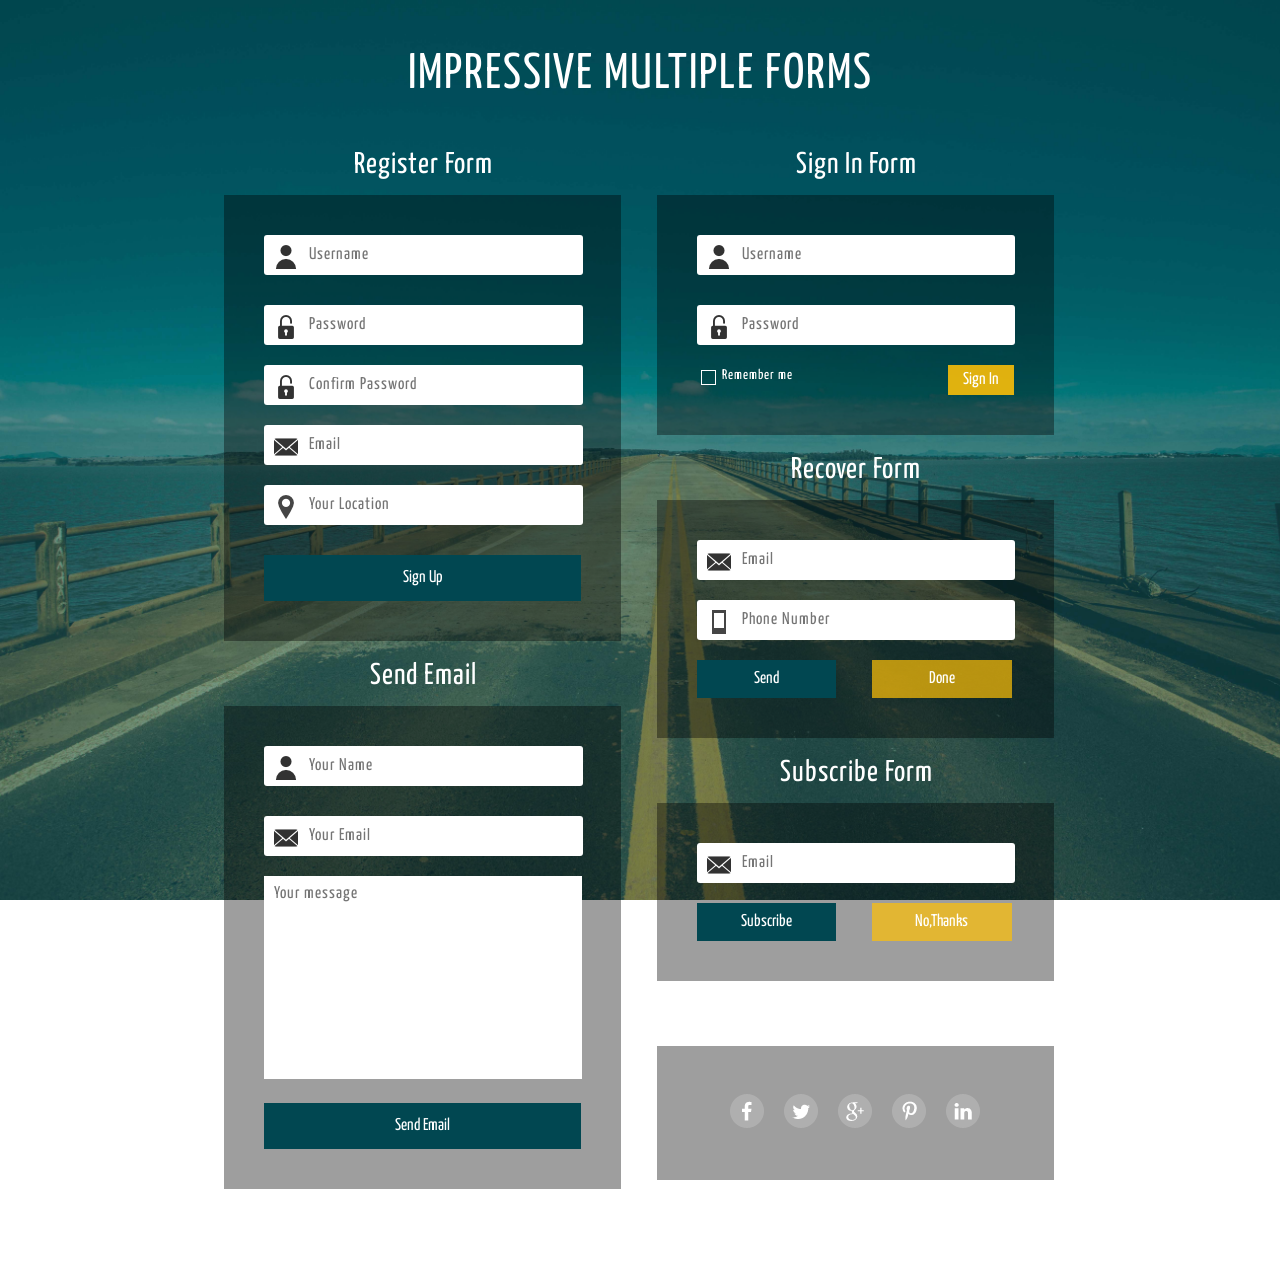
<file: doc/201606084/html/index.html>
<!--
	Author: W3layouts
	Author URL: http://w3layouts.com
	License: Creative Commons Attribution 3.0 Unported
	License URL: http://creativecommons.org/licenses/by/3.0/
-->

<!DOCTYPE html>
<html>
<head>
	<title>Impressive Multiple Forms a Flat Responsive Widget Template :: w3layouts</title>
	<link rel="stylesheet" href="css/style.css">
	<link href='//fonts.googleapis.com/css?family=Yanone+Kaffeesatz:400,700,300,200' rel='stylesheet' type='text/css'>
	<link href='//fonts.googleapis.com/css?family=Open+Sans' rel='stylesheet' type='text/css'>

	<!-- For-Mobile-Apps-and-Meta-Tags -->
		<meta name="viewport" content="width=device-width, initial-scale=1" />
		<meta http-equiv="Content-Type" content="text/html; charset=utf-8" />
		<meta name="keywords" content="Impressive Multiple Form  Responsive, Login Form Web Template, Flat Pricing Tables, Flat Drop-Downs, Sign-Up Web Templates, Flat Web Templates, Login Sign-up Responsive Web Template, Smartphone Compatible Web Template, Free Web Designs for Nokia, Samsung, LG, Sony Ericsson, Motorola Web Design" />
		<script type="application/x-javascript"> addEventListener("load", function() { setTimeout(hideURLbar, 0); }, false); function hideURLbar(){ window.scrollTo(0,1); } </script>
	<!-- //For-Mobile-Apps-and-Meta-Tags -->

</head>
<body>
<h1>IMPRESSIVE MULTIPLE FORMS</h1>
	<div class="container">
	
		<div class="left w3l">
		<h3>Register Form</h3>
			<div class="register agileits">
				<form action="#" method="post">
					<input type="text" class="name" name="username" placeholder="Username" required="">
					<input type="password" class="password" name="password" placeholder="Password" required="">
					<input type="password" class="password" name="confirm password" placeholder="Confirm Password" required="">
					<input type="text" class="email" name="email" placeholder="Email" required="">
					<input type="text" class="location" name="location" placeholder="Your Location" required="">
					<input type="submit" value="Sign Up">
				</form>
			</div>
			<h3>Send Email</h3>
			<div class="send-mail">
				<form action="#" method="post">
					<input type="text" class="name" name="username" placeholder="Your Name" required="">
					<input type="text" class="email" name="email" placeholder="Your Email" required="">
					<textarea name="your message" placeholder="Your message"></textarea>
					<input type="submit" value="Send Email">
				</form>
			</div>
		</div>
		<div class="right">
		<h3>Sign In Form</h3>
			<div class="sign-in">
				<form action="#" method="post">
					<input type="text" class="name" name="username" placeholder="Username" required="">
					<input type="password" class="password" name="password" placeholder="Password" required="">
					<ul>
						<li>
							<input type="checkbox" id="brand1" value="">
							<label for="brand1"><span></span>Remember me</label>
						</li>
					</ul>
					<input type="submit" value="Sign In">
					<div class="clear"></div>
				</form>
			</div>
			<h3>Recover Form</h3>
			<div class="recover">
				<form action="#" method="post">
					<input type="text" class="email" name="email" placeholder="Email" required="">
					<input type="text" class="number" name="phone number" placeholder="Phone Number" required="">
					<input type="submit" class="send" value="Send">
					<input type="submit" class="done" value="Done">
				</form>
			</div>
			<h3>Subscribe Form</h3>
			<div class="subscribe">	
				<form action="#" method="post">
					<input type="text" class="email" name="email" placeholder="Email" required="">
					<input type="submit" value="Subscribe">
					<input type="submit" class="no-thanks" value="No,Thanks">
				</form>
			</div>
			<h3>Follow Us</h3>
			<div class="socialicons w3">
				<ul>
					<li><a class="facebook" href="#"></a></li>
					<li><a class="twitter" href="#"></a></li>
					<li><a class="google" href="#"></a></li>
					<li><a class="pinterest" href="#"></a></li>
					<li><a class="linkedin" href="#"></a></li>
				</ul>
			</div>
		</div>
		<div class="clear"></div>
		
	</div>
	<div class="footer agile">
			<p> &copy; 2016 Impressive Multiple Forms . All Rights Reserved | Design by <a href="http://w3layouts.com">W3layouts</a></p>
		</div>
</body>
</html>
</file>
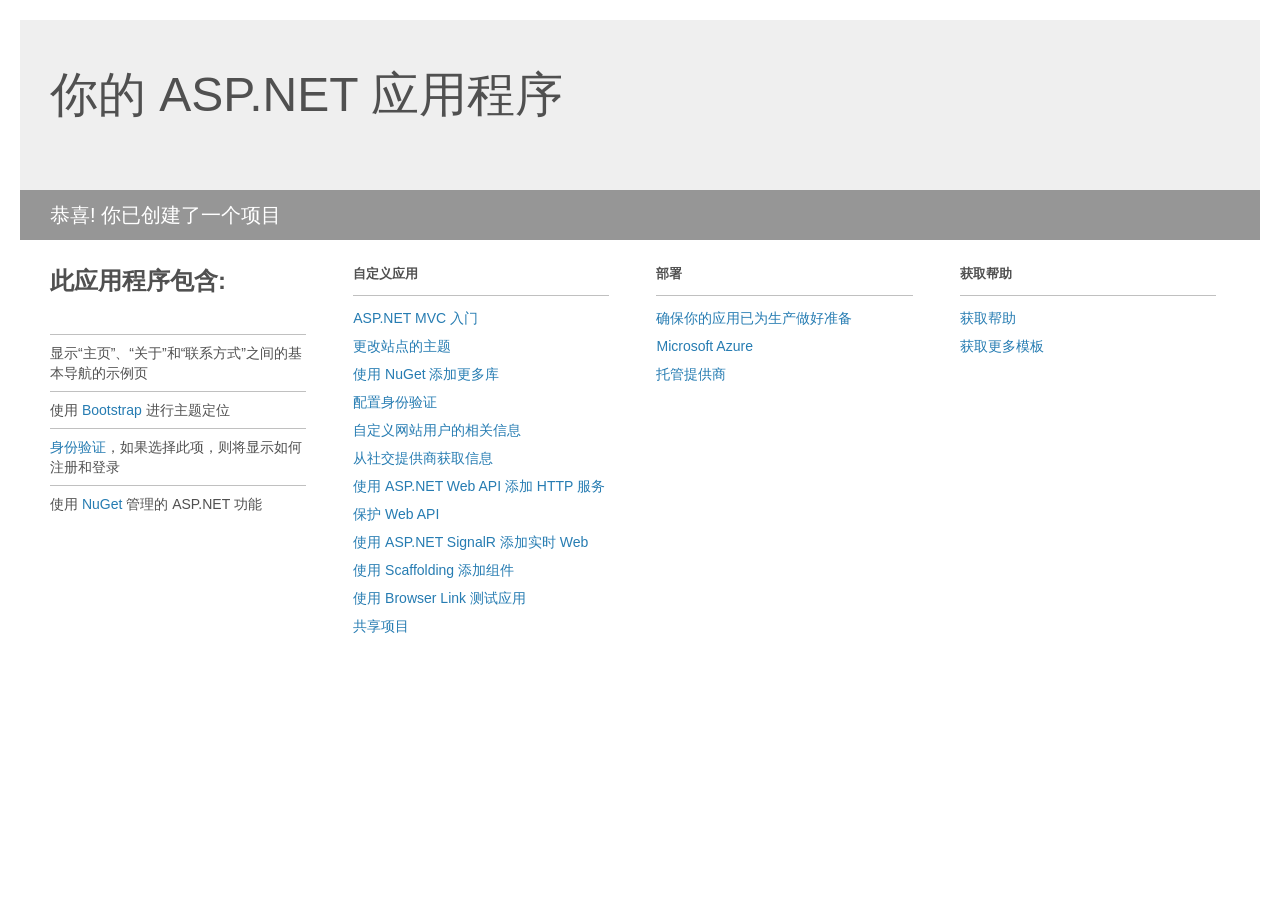
<file: com.pmp/com.pmp.web/Project_Readme.html>
﻿<!DOCTYPE html>
<html lang="en">
<head>
<meta http-equiv="Content-Type" content="text/html; charset=utf-8"/>
    <meta charset="utf-8" />
    <title>你的 ASP.NET 应用程序</title>
    <style>
        body {
            background: #fff;
            color: #505050;
            font: 14px 'Segoe UI', tahoma, arial, helvetica, sans-serif;
            margin: 20px;
            padding: 0;
        }

        #header {
            background: #efefef;
            padding: 0;
        }

        h1 {
            font-size: 48px;
            font-weight: normal;
            margin: 0;
            padding: 0 30px;
            line-height: 150px;
        }

        p {
            font-size: 20px;
            color: #fff;
            background: #969696;
            padding: 0 30px;
            line-height: 50px;
        }

        #main {
            padding: 5px 30px;
        }

        .section {
            width: 21.7%;
            float: left;
            margin: 0 0 0 4%;
        }

            .section h2 {
                font-size: 13px;
                text-transform: uppercase;
                margin: 0;
                border-bottom: 1px solid silver;
                padding-bottom: 12px;
                margin-bottom: 8px;
            }

            .section.first {
                margin-left: 0;
            }

                .section.first h2 {
                    font-size: 24px;
                    text-transform: none;
                    margin-bottom: 25px;
                    border: none;
                }

                .section.first li {
                    border-top: 1px solid silver;
                    padding: 8px 0;
                }

            .section.last {
                margin-right: 0;
            }

        ul {
            list-style: none;
            padding: 0;
            margin: 0;
            line-height: 20px;
        }

        li {
            padding: 4px 0;
        }

        a {
            color: #267cb2;
            text-decoration: none;
        }

            a:hover {
                text-decoration: underline;
            }
    </style>
</head>
<body>

    <div id="header">
        <h1>你的 ASP.NET 应用程序</h1>
        <p>恭喜! 你已创建了一个项目</p>
    </div>

    <div id="main">
        <div class="section first">
            <h2>此应用程序包含:</h2>
            <ul>
                <li>显示“主页”、“关于”和“联系方式”之间的基本导航的示例页</li>
                <li>使用 <a href="http://go.microsoft.com/fwlink/?LinkID=615519">Bootstrap</a> 进行主题定位</li>
                <li><a href="http://go.microsoft.com/fwlink/?LinkID=615520">身份验证</a>，如果选择此项，则将显示如何注册和登录</li>
                <li>使用 <a href="http://go.microsoft.com/fwlink/?LinkID=320756">NuGet</a> 管理的 ASP.NET 功能</li>
            </ul>
        </div>

        <div class="section">
            <h2>自定义应用</h2>
            <ul>
                <li><a href="http://go.microsoft.com/fwlink/?LinkID=615541">ASP.NET MVC 入门</a></li>
                <li><a href="http://go.microsoft.com/fwlink/?LinkID=615523">更改站点的主题</a></li>
                <li><a href="http://go.microsoft.com/fwlink/?LinkID=615524">使用 NuGet 添加更多库</a></li>
                <li><a href="http://go.microsoft.com/fwlink/?LinkID=615542">配置身份验证</a></li>
                <li><a href="http://go.microsoft.com/fwlink/?LinkID=615526">自定义网站用户的相关信息</a></li>
                <li><a href="http://go.microsoft.com/fwlink/?LinkID=615527">从社交提供商获取信息</a></li>
                <li><a href="http://go.microsoft.com/fwlink/?LinkID=615528">使用 ASP.NET Web API 添加 HTTP 服务</a></li>
                <li><a href="http://go.microsoft.com/fwlink/?LinkID=615529">保护 Web API</a></li>
                <li><a href="http://go.microsoft.com/fwlink/?LinkID=615530">使用 ASP.NET SignalR 添加实时 Web</a></li>
                <li><a href="http://go.microsoft.com/fwlink/?LinkID=615531">使用 Scaffolding 添加组件</a></li>
                <li><a href="http://go.microsoft.com/fwlink/?LinkID=615532">使用 Browser Link 测试应用</a></li>
                <li><a href="http://go.microsoft.com/fwlink/?LinkID=615533">共享项目</a></li>
            </ul>
        </div>

        <div class="section">
            <h2>部署</h2>
            <ul>
                <li><a href="http://go.microsoft.com/fwlink/?LinkID=615534">确保你的应用已为生产做好准备</a></li>
                <li><a href="http://go.microsoft.com/fwlink/?LinkID=615535">Microsoft Azure</a></li>
                <li><a href="http://go.microsoft.com/fwlink/?LinkID=615536">托管提供商</a></li>
            </ul>
        </div>

        <div class="section last">
            <h2>获取帮助</h2>
            <ul>
                <li><a href="http://go.microsoft.com/fwlink/?LinkID=615537">获取帮助</a></li>
                <li><a href="http://go.microsoft.com/fwlink/?LinkID=615538">获取更多模板</a></li>
            </ul>
        </div>
    </div>

</body>
</html>
</file>
<file: doc/201606084/html/css/style.css>
/*--
	Author: W3layouts
	Author URL: http://w3layouts.com
	License: Creative Commons Attribution 3.0 Unported
	License URL: http://creativecommons.org/licenses/by/3.0/
--*/

/*-- Reset-Code --*/
	html,body,div,span,applet,object,iframe,h1,h2,h3,h4,h5,h6,p,blockquote,pre,a,abbr,acronym,address,big,cite,code,del,dfn,em,img,ins,kbd,q,s,samp,small,strike,strong,sub,sup,tt,var,b,u,i,dl,dt,dd,ol,nav ul,nav li,fieldset,form,label,legend,table,caption,tbody,tfoot,thead,tr,th,td,article,aside,canvas,details,embed,figure,figcaption,footer,header,hgroup,menu,nav,output,ruby,section,summary,time,mark,audio,video{margin:0;padding:0;border:0;font-size:100%;font:inherit;vertical-align:baseline;}
	article, aside, details, figcaption, figure,footer, header, hgroup, menu, nav, section {display: block;}
	ol,ul{list-style:none;margin:0px;padding:0px;}
	blockquote,q{quotes:none;}
	blockquote:before,blockquote:after,q:before,q:after{content:'';content:none;}
	table{border-collapse:collapse;border-spacing:0;}
	/* start editing from here */
	a{text-decoration:none;}
	.txt-rt{text-align:right;}/* text align right */
	.txt-lt{text-align:left;}/* text align left */
	.txt-center{text-align:center;}/* text align center */
	.float-rt{float:right;}/* float right */
	.float-lt{float:left;}/* float left */
	.clear{clear:both;}/* clear float */
	.pos-relative{position:relative;}/* Position Relative */
	.pos-absolute{position:absolute;}/* Position Absolute */
	.vertical-base{vertical-align:baseline;}/* vertical align baseline */
	.vertical-top{vertical-align:top;}/* vertical align top */
	nav.vertical ul li{display:block;}/* vertical menu */
	nav.horizontal ul li{display: inline-block;}/* horizontal menu */
	img{max-width:100%;}
/*-- //Reset-Code --*/
body{
	background:url('../images/1.jpg') no-repeat 0px 0px;
	background-size:cover;
	background-attachment: fixed;
}
h1{
	color:#fff;
	font-size:50px;
	font-family: 'Yanone Kaffeesatz', sans-serif;
	text-align:center;
	margin:50px 0px;
	letter-spacing: 2px;
}
.container{
	width:65%;
	margin:50px auto;
}
.container h3{
	color:#fff;
	font-size:30px;
	text-align:center;
	font-family: 'Yanone Kaffeesatz', sans-serif;
	letter-spacing:1px;
	margin-bottom:15px;
}
.left{
	float:left;
	width:48%;
	margin-right:4%;
}
.right{
	float:left;
	width:48%;
}
.register{
	margin-bottom:20px;
}
.register,.send-mail,.sign-in,.recover,.subscribe,.socialicons{
	width:84%;
	padding:40px;
	background:rgba(0, 0, 0, 0.38);

}
input.name {
	width: 86.5%;
	padding: 12px 10px 12px 45px;
	border: none;
	outline: none;
	border-radius: 3px;
	background: rgb(255, 255, 255) url("../images/user.png") no-repeat 10px 10px;
	font-size: 17px;
	font-family: 'Yanone Kaffeesatz', sans-serif;
	letter-spacing: 1px;
	margin-bottom: 30px;
}

input.password {
	width: 86.5%;
	padding: 12px 10px 12px 45px;
	border: none;
	outline: none;
	border-radius: 3px;
	background: rgb(255, 255, 255) url("../images/password.png") no-repeat 10px 10px;
	font-size: 17px;
	font-family: 'Yanone Kaffeesatz', sans-serif;
	letter-spacing: 1px;
	margin-bottom: 20px;
}
input.email {
	width: 86.5%;
	padding: 12px 10px 12px 45px;
	border: none;
	outline: none;
	border-radius: 3px;
	background: rgb(255, 255, 255) url("../images/mail.png") no-repeat 10px 10px;
	font-size: 17px;
	font-family: 'Yanone Kaffeesatz', sans-serif;
	letter-spacing: 1px;
	margin-bottom: 20px;
}
input.location {
	width: 86.5%;
	padding: 12px 10px 12px 45px;
	border: none;
	outline: none;
	border-radius: 3px;
	background: rgb(255, 255, 255) url("../images/location.png") no-repeat 10px 10px;
	font-size: 17px;
	font-family: 'Yanone Kaffeesatz', sans-serif;
	letter-spacing: 1px;
	margin-bottom:10px;
}
ul li input[type="checkbox"] {
	display: none;
}
ul li input[type="checkbox"]+label {
	position: relative;
	padding-left: 25px;
	border: #F0F8FF;
	color: #FFFFFF;
	display: inline-block;
	font-size: 14px;
	font-family: 'Yanone Kaffeesatz', sans-serif;
	letter-spacing:1px;
}
ul li input[type="checkbox"]+label span:first-child {
	width: 13px;
	height: 13px;
	display: inline-block;
	border: 1px solid #FFFFFF;
	position: absolute;
	top: 1px;
	left: 4px;
	bottom: 4px;
}
ul li input[type="checkbox"]:checked+label span:first-child:before {
	content: "";
	background: url(../images/tick.png)no-repeat;
	position: absolute;
	left: 2px;
	top: 2px;
	font-size: 10px;
	width: 10px;
	height: 10px;
}
label {
    color: #e8e8e8;
}
.register  input[type="submit"] ,.send-mail input[type="submit"] {
	width:100%;
	background-color:#014751;
	color:#fff;
	padding:15px;
	outline: none;
	border:none;
	font-family: 'Yanone Kaffeesatz', sans-serif;
	font-size: 17px;
	margin-top:20px;
	cursor:pointer;
}
 input[type="submit"]{
	transition: 0.5s all;
	webkit-transition: 0.5s all;
	-moz-transition: 0.5s all;
	-o-transition: 0.5s all;
	-ms-transition: 0.5s all;
}
.register  input[type="submit"]:hover,.send-mail input[type="submit"]:hover {
	background-color:rgba(255, 193, 7, 0.66);
}
.send-mail textarea{
	width:95%;
	border:1px solid #000;
	resize:none;
	padding:10px;
	height:183px;
	font-family: 'Yanone Kaffeesatz', sans-serif;
	font-size: 17px;
	border:none;
	letter-spacing:1px;
}

.sign-in{
	margin-bottom:20px;
}
.sign-in ul{
	float:left;
}
.sign-in  input[type="submit"] {
	float:right;
	background-color:rgba(255, 193, 7, 0.88);
	color:#fff;
	padding:7px 15px;
	outline: none;
	border:none;
	font-family: 'Yanone Kaffeesatz', sans-serif;
	font-size: 17px;
	cursor:pointer;
}
.sign-in  input[type="submit"]:hover{
	background-color:rgba(60, 151, 164, 0.55);
}
.recover{
	margin-bottom:20px;
}
.recover input.number{
	width: 86.5%;
	padding: 12px 10px 12px 45px;
	border: none;
	outline: none;
	border-radius: 3px;
	background: rgb(255, 255, 255) url("../images/phone.png") no-repeat 10px 10px;
	font-size: 17px;
	font-family: 'Yanone Kaffeesatz', sans-serif;
	margin-bottom:20px;
	letter-spacing: 1px;
}
.recover input[type="submit"],.subscribe input[type="submit"]{
	background-color:#014751;
	color:#fff;
	padding:11px;
	outline: none;
	border:none;
	font-family: 'Yanone Kaffeesatz', sans-serif;
	font-size: 17px;
	width:44%;
	cursor:pointer;
}
.recover input[type="submit"]:hover,.subscribe input[type="submit"]:hover{
	background-color:rgba(255, 193, 7, 0.7);
}
input.done,input.no-thanks{
	margin-left:10%;
	background-color:rgba(255, 193, 7, 0.7)!important;
}
input.done:hover,input.no-thanks:hover{
	background-color:rgba(60, 151, 164, 0.55)!important;

}
.subscribe{
	margin-bottom:20px;
}
.socialicons{
	text-align:center;
}
.socialicons ul li{
	display:inline-block;
}
.socialicons ul li a{
	height:50px;
	width:50px;
    background:url('../images/img-sprite.png') no-repeat 0px 0px;
	display:inline-block;
	border:none;
}
.socialicons ul li a:hover{
	transition: 0.5s all;
	webkit-transition: 0.5s all;
	-moz-transition: 0.5s all;
	-o-transition: 0.5s all;
	-ms-transition: 0.5s all;
}
.socialicons ul li a.twitter{
	background:url('../images/img-sprite.png') no-repeat -50px 0px;
}
.socialicons ul li a.google{
	background:url('../images/img-sprite.png') no-repeat -100px 0px;
}
.socialicons ul li a.pinterest{
	background:url('../images/img-sprite.png') no-repeat -150px 0px;
}
.socialicons ul li a.linkedin{
	background:url('../images/img-sprite.png') no-repeat -200px 0px;
}
.socialicons ul li a.facebook:hover{
	background:url('../images/img-sprite.png') no-repeat 0px -50px;
}
.socialicons ul li a.twitter:hover{
	background:url('../images/img-sprite.png') no-repeat -50px -50px;
	
}

.socialicons ul li a.google:hover{
	background:url('../images/img-sprite.png') no-repeat -100px -50px;
	
}
.socialicons ul li a.pinterest:hover{
	background:url('../images/img-sprite.png') no-repeat -150px -50px;

}
.socialicons ul li a.linkedin:hover{
	background:url('../images/img-sprite.png') no-repeat -200px -50px;
}
.footer{
	margin-bottom:30px;
}
.footer p{
	text-align:center;
	color:#fff;
	font-size:14px;
	font-family: 'open sans', sans-serif;
}
.footer p a{
	color:#fff;
}
.footer p a:hover{
	text-decoration:underline;
}
/*--Responsive--*/
 @media (max-width:1440px){
	 .register, .send-mail, .sign-in, .recover, .subscribe, .socialicons {
		width: 81.5%;
	}
	input.name ,input.password ,input.email,input.location ,.recover input.number {
		width: 84.5%;
	}
	.send-mail textarea {
		width: 94%;
	}
}
@media (max-width:1366px){
	 .register, .send-mail, .sign-in, .recover, .subscribe, .socialicons {
		width: 80.5%;
	}
	input.name ,input.password ,input.email,input.location ,.recover input.number {
		width: 83.5%;
	}
	.send-mail textarea {
		width: 93.5%;
	}
}
@media (max-width: 1280px){
	.register, .send-mail, .sign-in, .recover, .subscribe, .socialicons {
		width: 79.5%;
	}
	input.name ,input.password ,input.email,input.location ,.recover input.number {
		width: 83%;
	}
	.send-mail textarea {
		width: 94%;
	}
}
@media (max-width: 1080px){
	.container {
		width: 70%;
	}
	.register, .send-mail, .sign-in, .recover, .subscribe, .socialicons {
		width: 77.5%;
	}
	input.name, input.password, input.email, input.location, .recover input.number {
		width: 80%;
	}
	.send-mail textarea {
		width: 92%;
	}

}
@media (max-width: 1024px){
	.register, .send-mail, .sign-in, .recover, .subscribe, .socialicons {
		width: 76.5%;
	}
	input.name, input.password, input.email, input.location, .recover input.number {
		width: 78.5%;
	}
	.send-mail textarea {
		width: 91.5%;
	}
}
@media (max-width: 991px){
	.container {
    width: 80%;
}
.register, .send-mail, .sign-in, .recover, .subscribe, .socialicons {
    width: 78.5%;
}
input.name, input.password, input.email, input.location, .recover input.number {
    width: 81%;
}
.send-mail textarea {
    width: 92.5%;
}
}
@media (max-width: 966px){
	input.name, input.password, input.email, input.location, .recover input.number {
		width: 80.5%;
	}
}
@media (max-width: 900px){
	.register, .send-mail, .sign-in, .recover, .subscribe, .socialicons {
		width: 76.5%;
	}
	input.name, input.password, input.email, input.location, .recover input.number {
		width: 78.5%;
	}
	.send-mail textarea {
		width: 91.5%;
	}
	.socialicons ul li a {
		height: 45px;
		width: 45px;
	}
}
@media (max-width: 800px){
	.register, .send-mail, .sign-in, .recover, .subscribe, .socialicons {
		width: 80.5%;
		padding:30px;
	}
	input.name, input.password, input.email, input.location, .recover input.number {
		width: 77%;
	}
	.send-mail textarea {
		width:91%;
		height: 139px;
	}
}
@media (max-width: 768px){
	h1 {
		font-size: 48px;
	}
	.register, .send-mail, .sign-in, .recover, .subscribe, .socialicons {
		width: 79.5%;
	}
	input.name, input.password, input.email, input.location, .recover input.number {
		width: 76%;
	}
	.send-mail textarea {
		width:90.5%;
	}
	.socialicons ul li a {
		height: 45px;
		width: 42px;
	}
}
@media (max-width: 736px){
	.left {
		width: 100%;
		margin-right: 0;
	}
	.register, .send-mail, .sign-in, .recover, .subscribe, .socialicons {
		width: 89.5%;
		padding:40px;
		margin-bottom:40px;
	}
	input.name, input.password, input.email, input.location, .recover input.number {
		width: 89.2%;
	}
	.send-mail textarea {
		width: 95.5%;
	}
	.right {
		width: 100%;
	}
	.socialicons {
    margin-bottom: 0px;
	}
	.socialicons ul li a {
		height: 45px;
		width: 55px;
	}
}
@media (max-width: 667px){
	h1 {
		font-size: 42px;
	}
	.container {
		width: 65%;
	}
	.register, .send-mail, .sign-in, .recover, .subscribe, .socialicons {
		width: 80.5%;
		padding: 40px;
		margin-bottom: 40px;
	}
	input.name, input.password, input.email, input.location, .recover input.number {
		width: 84%;
	}
	.send-mail textarea {
		width: 93.5%;
	}
	.socialicons {
    margin-bottom: 0px;
	}
}
@media (max-width: 640px){
	input.name, input.password, input.email, input.location, .recover input.number {
		width: 83%;
	}
	
}
@media (max-width: 600px){
	.register, .send-mail, .sign-in, .recover, .subscribe, .socialicons {
		width: 79%;
	}
	input.name, input.password, input.email, input.location, .recover input.number {
		width: 81%;
	}
	.send-mail textarea {
		width: 92.5%;
	}

}
@media (max-width: 568px){
	.register, .send-mail, .sign-in, .recover, .subscribe, .socialicons {
		width: 78%;
	}
	input.name, input.password, input.email, input.location, .recover input.number {
		width: 80%;
	}
	.socialicons ul li a {
		height: 45px;
		width: 50px;
	}

}
@media (max-width: 480px){
	h1 {
		font-size: 34px;
	}
	.container {
		width: 70%;
	}
	.register, .send-mail, .sign-in, .recover, .subscribe, .socialicons {
		width: 82%;
		padding:30px;
	}
	input.name, input.password, input.email, input.location, .recover input.number {
    width: 79%;
}
.send-mail textarea {
    width: 92%;
}
.socialicons ul li a {
    height: 45px;
    width: 44px;
}
}
@media (max-width: 414px){
	.container {
		width: 83%;
		margin:30px auto;
	}
	h1{
		margin:30px 0px;
	}
}
@media (max-width: 384px){

	.container {
		width: 89%;
	}
	input.name, input.password, input.email, input.location, .recover input.number {
		width: 78%;
	}
	.register input[type="submit"].send-mail input[type="submit"] ,.sign-in input[type="submit"]{
		padding:10px;
	}
	.socialicons ul li a {
		height: 45px;
		width: 42.2px;
		background: url('../images/img-sprite.png') no-repeat -7px 0px;
	}
	.socialicons ul li a.twitter {
		background: url('../images/img-sprite.png') no-repeat -53px 0px;
	}
	.socialicons ul li a.google {
		background: url('../images/img-sprite.png') no-repeat -103px 0px;
	}
	.socialicons ul li a.pinterest {
		background: url('../images/img-sprite.png') no-repeat -153px 0px;
	}
	 .socialicons ul li a.linkedin {
		background: url('../images/img-sprite.png') no-repeat -203px 0px;
	} 
	.socialicons ul li a.facebook:hover{
		background: url('../images/img-sprite.png') no-repeat -3px -50px;
	}
	.socialicons ul li a.twitter:hover{
		background: url('../images/img-sprite.png') no-repeat -53px -50px;
	}
	.socialicons ul li a.google:hover {
		background: url('../images/img-sprite.png') no-repeat -103px -50px;
	}
	.socialicons ul li a.pinterest:hover {
		background: url('../images/img-sprite.png') no-repeat -153px -50px;
	}
	 .socialicons ul li a.linkedin:hover{
		background: url('../images/img-sprite.png') no-repeat -203px -50px;
	}  	
}
@media (max-width: 375px){
	.container {
    width: 85%;
}
	.register, .send-mail, .sign-in, .recover, .subscribe, .socialicons {
    width: 84%;
    padding: 25px;
}
}
@media (max-width: 320px){
	h1 {
		font-size: 28px;
	}
	.container h3 {
		font-size: 25px;
	}
	.register, .send-mail, .sign-in, .recover, .subscribe, .socialicons {
		padding: 20px;
	}
	input.name, input.password, input.email, input.location, .recover input.number {
		width: 74%;
	}
	.send-mail textarea {
		width: 90%;
	}
	.socialicons ul li a {
		height: 45px;
		width: 39.2px;
	}
}
</file>
